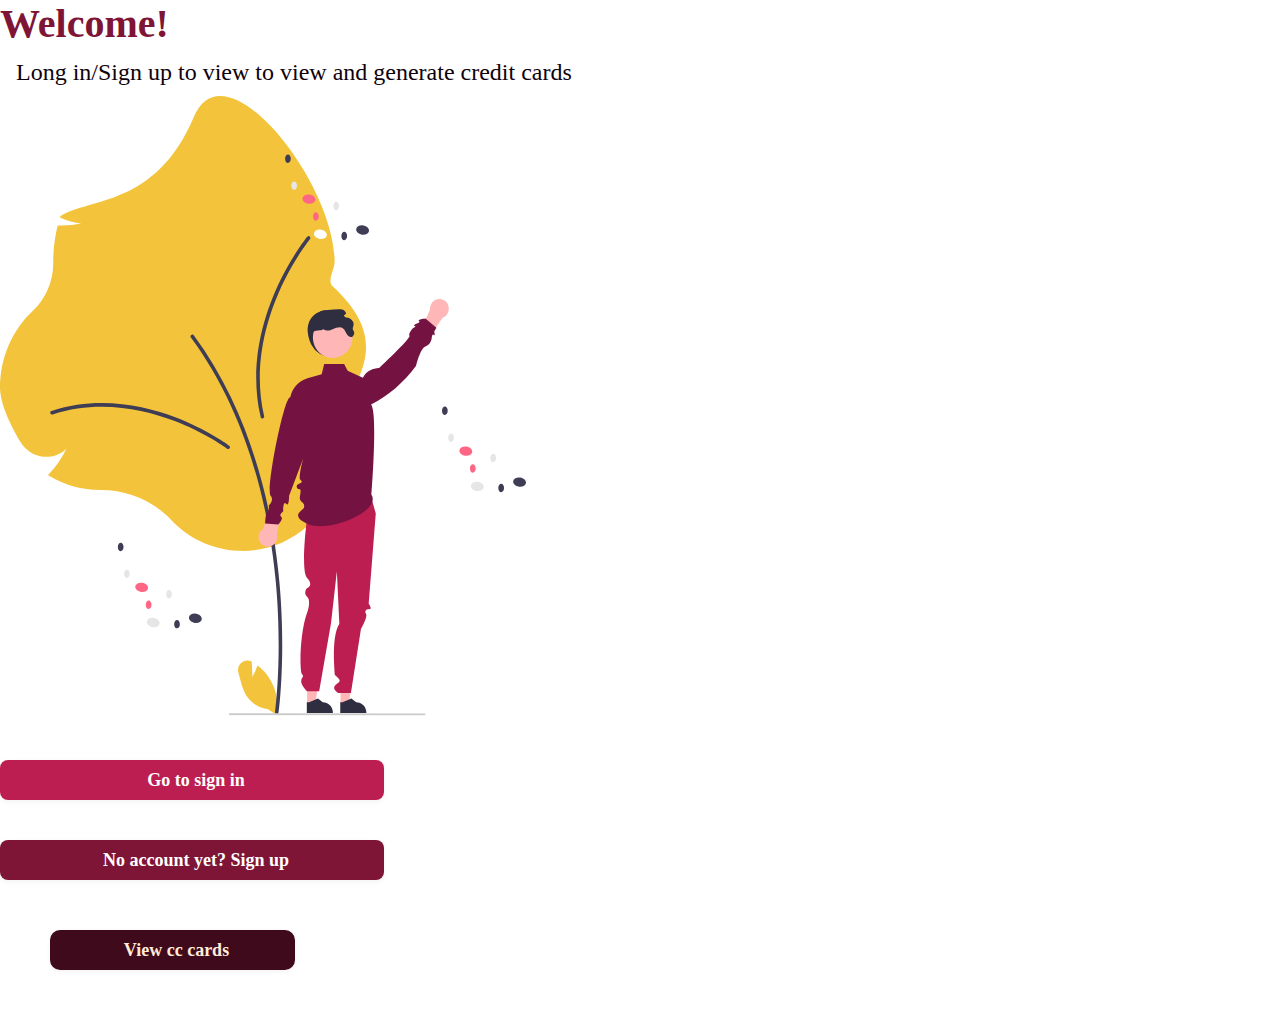
<file: welcomepage.html>
<!DOCTYPE html>
<html lang="en">
<head>
    <meta charset="UTF-8">
    <meta http-equiv="X-UA-Compatible" content="IE=edge">
    <meta name="viewport" content="width=device-width, initial-scale=1.0">
    <link rel="stylesheet" href="sign up.css">
    <title>Welcome page</title>
</head>
<body>
    <div><h3 class="wel-come">Welcome!</h3>
    <p>Long in/Sign up to view to view and generate credit cards</p> 
    <img src="img/menu.svg" alt="menu">
    <div class="btn-group">
    <button id="btn1"> <a href="login.html"></a>Go to sign in</button>
    <button id="btn2"> <a href="sign up.html"></a>No account yet? Sign up</a></button>
    <button id="btn3"> <a href="library"></a> View cc cards</button>
    </div>
    </div>


</body>
</html>
</file>
<file: sign up.css>
.signup-container {
  width: 90%;
  display: flex;
  flex-direction: column;
  padding: 2rem 0;
  margin: auto;
  gap: 0.75rem;
}
.left-side {
  display: none;
}
#vec-grahic {
  align-self: center;
  max-width: 20%;
}
.right-side {
  display: flex;
  flex-direction: column;
  gap: 1rem;
}
.right-side > h2 {
  color: var(--sec2-col);
}
.name-div, .email-div{
  display: flex;
  flex-direction: column;
  gap: 1rem;
}
.name-div > div {
  display: flex;
  flex-direction: column;
  gap: 1rem;
}
#chk {
  display: flex;
  align-items: center;
  gap: .5rem;
  width: 100%;
  margin-bottom: 1rem;
}
.check{
  font-size: 0.75rem;
}


@media (min-width: 700px) {
  .signup-container {
    padding: 6rem 0;
    flex-direction: row;
    justify-content: space-around;
  }
  .left-side {
    display: flex;
    flex-direction: column;
    justify-content: center;
    align-items: center;
  }
  #vec-grahic {
    display: none;
  }
  .right-side {
    min-width: 40%;
  }
  .name-div {
    flex-direction: row;
  }
  .name-div > div {
    flex-direction: column;
    min-width: 48%;
  }
  .yellow-box {
    border: solid .5rem var(--gold-col);
    border-radius: var(--border-rad);
    padding: .75rem;
    max-width: 60%;
    margin: 2rem 0;
    font-size: .95rem;
  }
  .left-side > h1 {
    font-family: "Montserrat", sans-serif;
    font-size: 5rem;
    font-weight: bold;
  }

@import url("https://fonts.googleapis.com/css2?family=Inter&family=Manrope&family=Montserrat:wght@400;700&display=swap");

* {
  margin: 0;
  padding: 0;
  box-sizing: border-box;
  font-family: "Manrope", sans-serif;
  text-decoration: none;
  list-style: none;
}
:root {
  --pry-col: hsla(341, 73%, 43%, 1);
  --faded-pry-col: hsla(341, 73%, 43%, 0.2);
  --purple-700: #3D0933;
  --sec-col: hsla(331, 73%, 26%, 1);
  --sec2-col: hsl(312, 74%, 16%);
  --faded-sec2-col: hsla(312, 74%, 16%, 0.6);
  --white-col: hsl(0, 0%, 100%);
  --faded-pink: hsla(341, 55%, 89%, 0.15);
  --gold-col: 	hsl(45, 88%, 59%);
  --border-rad: 0.25rem;
  --boxShadow: 0 0.1rem 0.25rem 0 hsla(240, 1%, 85%, 0.28);
  --blue: hsl(205, 41%, 48%);
}
body {
  max-width: 100vw;
  min-height: 100vh;
  display: flex;
  flex-direction: column;
}
main {
  width: inherit;
  display: flex;
  flex-direction: column;
}
.menu-list {
  display: none;
}
header {
  min-height: 10vh;
  min-width: inherit;
  display: flex;
  justify-content: center;
  align-items: center;
  box-shadow: var(--boxShadow);
}
nav {
  min-width: 90%;
  display: flex;
  justify-content: space-between;
  align-items: center;
}
.logo {
  font-weight: bold;
}
.proj{
  color: var(--sec-col);
}
.gen {
  color: var(--pry-col);
}
.hmbg,
a,
#checkbox,
button {
  cursor: pointer;
}
.cta {
  margin-top: 1rem;
  text-align: center;
  font-size: 0.75rem;
}
.cta > a,
.check > a {
  color: var(--blue);
}
form {
  display: flex;
  flex-direction: column;
  margin-top: 1.25rem;
  gap: 1rem;
}
label {
  color: var(--faded-sec2-col);
  font-family: "Inter", sans-serif;
}
input {
  border: solid .1rem var(--faded-pink);
  background: var(--faded-pink);
  padding: 0.75rem;
  border-radius: var(--border-rad);
}
input:focus {
  outline-color: var(--faded-pry-col);
}
button:hover {
  background: var(--sec-col);
}
footer {
  display: flex;
  flex-direction: column;
  justify-content: center;
  align-items: center;
  gap: 1rem;
  padding: 1rem 0;
  background: var(--purple-700);
  color: var(--white-col);
}
.top-footer {
  width: 90%;
  display: flex;
  flex-direction: column;
  justify-content: center;
  align-items: center;
}
article {
  width: 100%;
  display: flex;
  flex-direction: column;
  padding: 1.5rem 0;
  font-size: small;
}
#sect-five {
  justify-content: center;
  align-items: flex-start;
  gap: 2rem;
}
#sect-five > div {
  display: flex;
  gap: 1rem;
}
.sf-about {
  display: flex;
  flex-direction: column;
  gap: 0.5rem;
}
.sf-about > h2,
#sect-six > div > h3 {
  font-family: "Inter", sans-serif;
}
.sf-about > p {
  line-height: 1.75;
}
#sect-six {
  flex-direction: row;
  justify-content: space-between;
}
.foot-list > li > a {
  font-size: 0.75rem;
  text-decoration: none;
  color: var(--white-col);
}
.footer-CR {
  font-size: 0.75rem;
}

@media (min-width: 700px) {
  .hmbg {
    display: none;
  }
  .menu-list {
    display: flex;
    align-items: center;
    gap: 2rem;
    font-weight: bold;
    font-size: 0.95rem;
    cursor: pointer;
  }
  .menu-list > li > a {
    color: black;
    font-family: "Inter", sans-serif;
  }
  .menu-list > li > a:focus{
    border-bottom: 0.15rem solid var(--pry-col);
  }
  #bg-li {
    background-color: var(--pry-col);
    padding: 0.75rem 1rem;
    border-radius: var(--border-rad);
    box-shadow: var(--boxShadow);
  }
  #bg-li > a {
    color: var(--white-col);
  }
  .cta {
    margin-top: 2rem;
  }
  .top-footer {
    flex-direction: row;
    justify-content: space-around;
    align-items: flex-start;
    gap: 2rem;
  }
  #sect-five {
    max-width: 36%;
  }
  #sect-six {
    justify-content: space-evenly;
  }
  .footer-about {
    max-width: 76%;
  }


button {
  min-height: 2.5rem;
  border: none;
  border-radius: var(--border-rad);
  background: var(--pry-col);
  color: var(--white-col);
  box-shadow: var(--boxShadow);
}

button:focus{
  outline: none;

}

#btn1 {
  min-height: 2.5rem;
  border: none;
  border-radius: 8px;
  background: #BD1E51;
  color: var(--white-col);
  box-shadow: var(--boxShadow);
  width: 30%;
  padding: 1.2rem;
  color: white;
  margin: 40px 0px 0px;
  font-weight: 700;
     

}

#btn2 {
  min-height: 2.5rem;
  border: none;
  border-radius: 8px;
  background:  #7E1436;
  color: var(--white-col);
  box-shadow: var(--boxShadow);
  width: 30%;
  padding: 1.2rem;
  color: white;
  margin: 40px 0px 0px;
  font-weight: 700
  
}

}
.wel-come {
font-family: 'Montserrat';
font-style: normal;
font-weight: 700;
font-size: 40px;
line-height: 48px;
color: #7E1436;
text-align: left;
padding: initial;
margin: initial;

  

}

p { 

font-family: 'Radley';
font-style: normal;
font-weight: 400;
font-size: 24px;
line-height: 1rem;
color: #0F020C;
margin: 1rem;
padding: auto;
}


.btn-group button {
  
display: flex;
flex-direction: row;
justify-content: center;
align-items: center;
padding: 8px 24px;
gap: 8px;
background:#3F0A1B;
border-radius: 10px;
width: 245px;
height: 19px;
font-family: 'Montserrat';
font-style: normal;
font-weight: 700;
font-size: 18px;
line-height: 20px;
text-align: right;
color: #FEECD9;
flex: none;
order: 0;
flex-grow: 0;
margin: 50px; left: auto;
}
</file>
